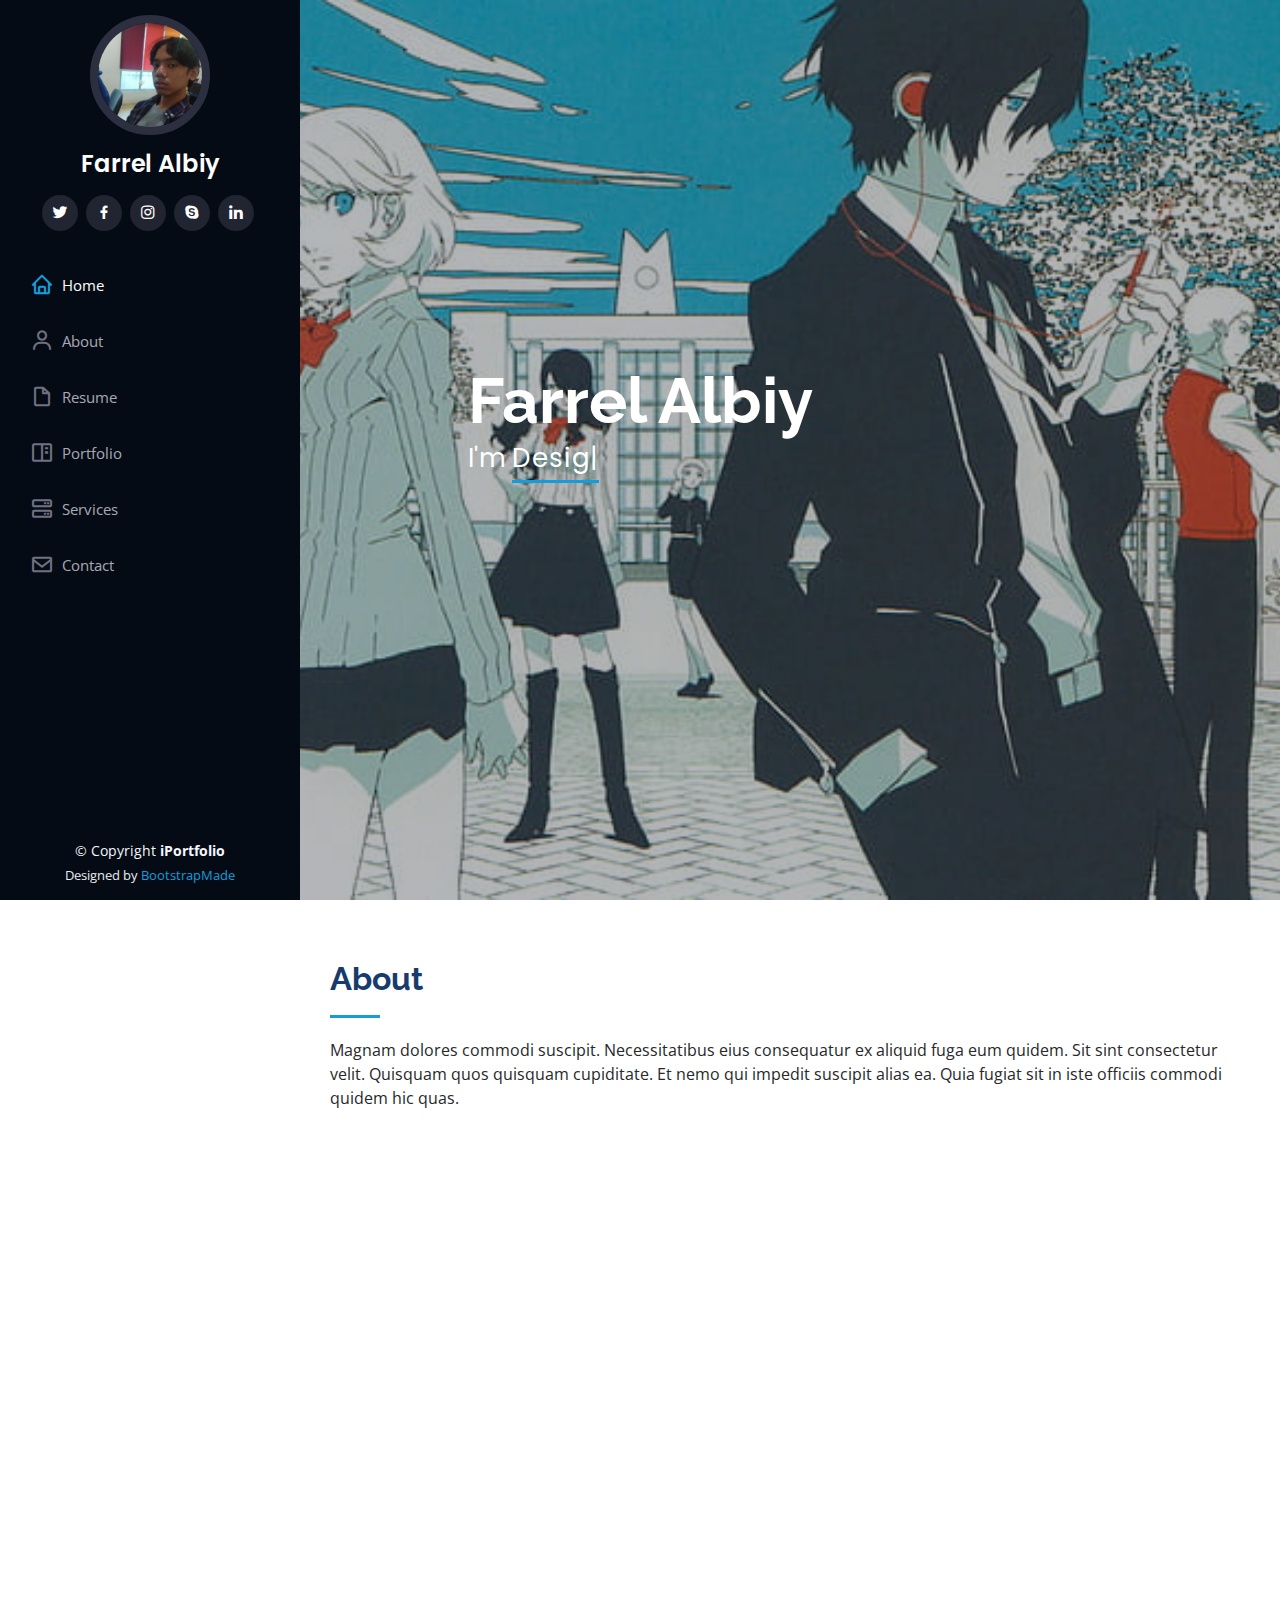
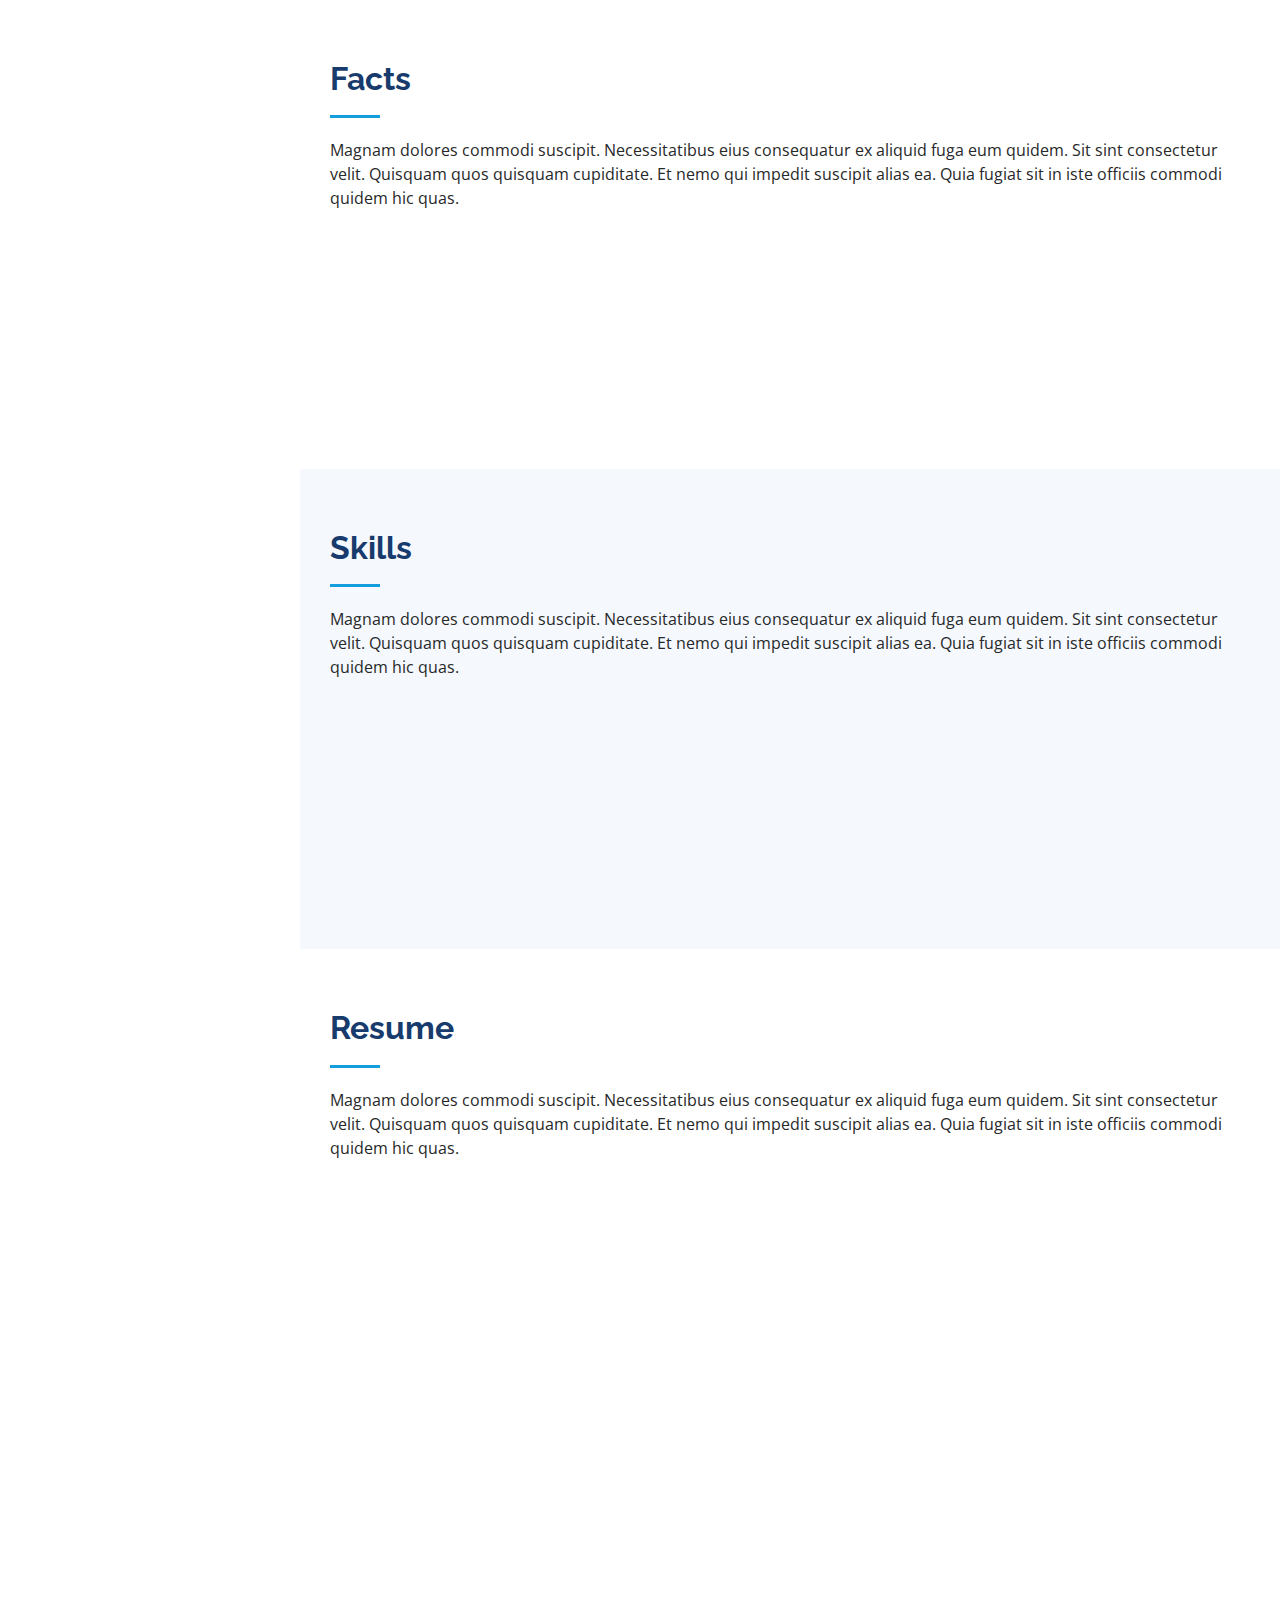
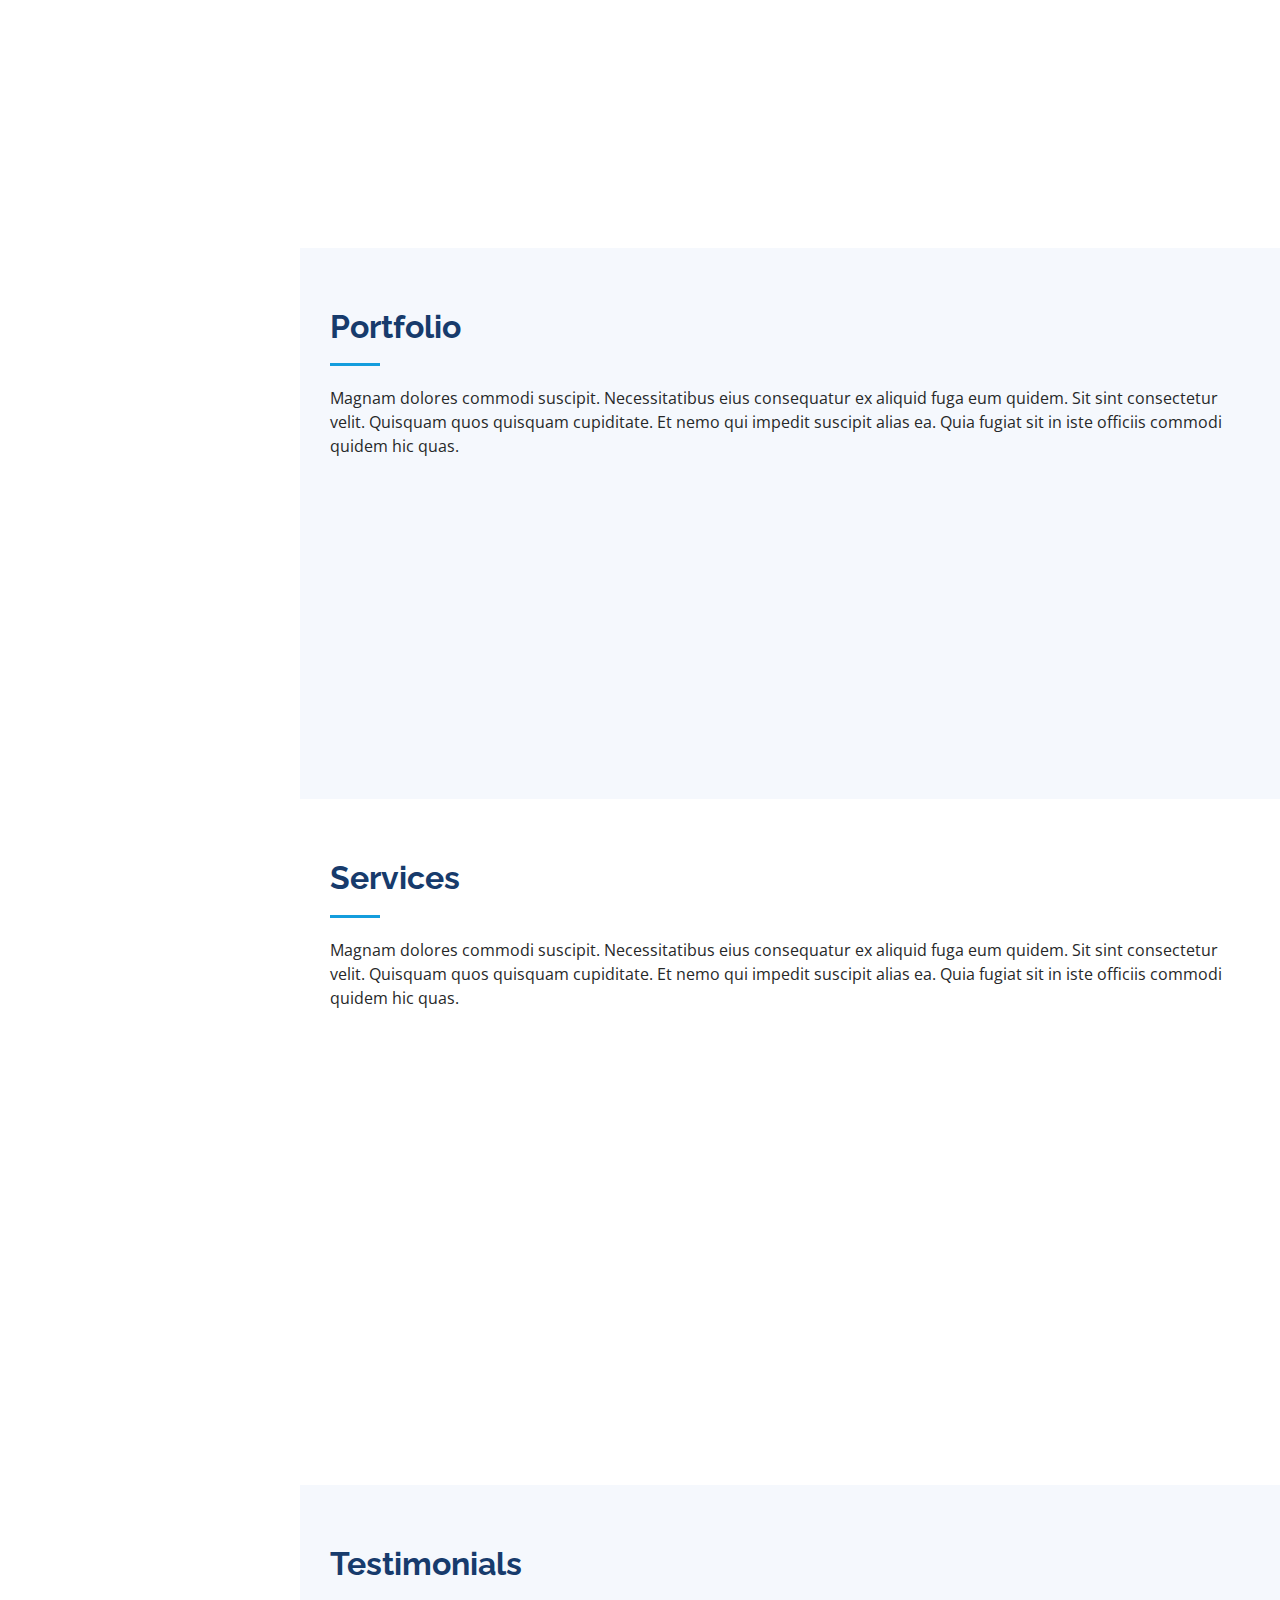
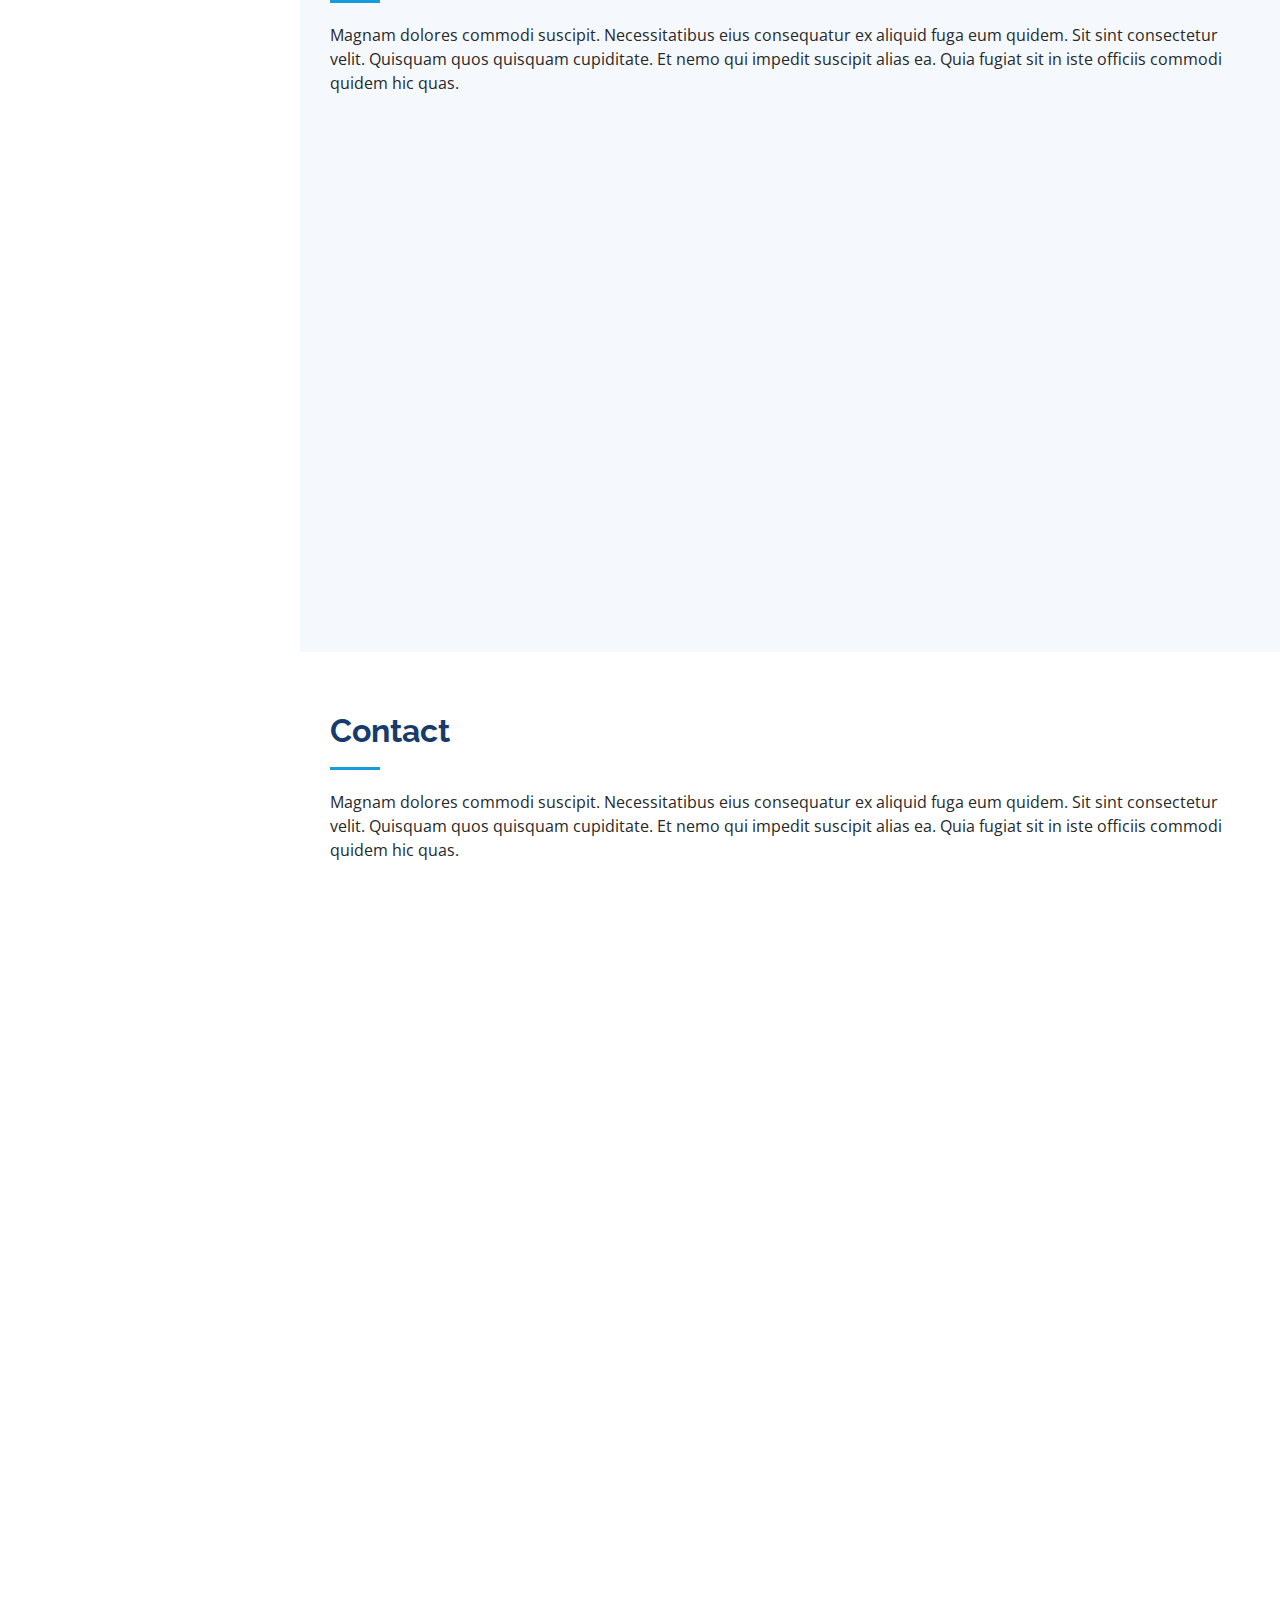
<file: index.html>
<!DOCTYPE html>
<html lang="en">

<head>
  <meta charset="utf-8">
  <meta content="width=device-width, initial-scale=1.0" name="viewport">

  <title>iPortfolio Bootstrap Template - Index</title>
  <meta content="" name="description">
  <meta content="" name="keywords">

  <!-- Favicons -->
  <link href="assets/img/favicon.png" rel="icon">
  <link href="assets/img/apple-touch-icon.png" rel="apple-touch-icon">

  <!-- Google Fonts -->
  <link href="https://fonts.googleapis.com/css?family=Open+Sans:300,300i,400,400i,600,600i,700,700i|Raleway:300,300i,400,400i,500,500i,600,600i,700,700i|Poppins:300,300i,400,400i,500,500i,600,600i,700,700i" rel="stylesheet">

  <!-- Vendor CSS Files -->
  <link href="assets/vendor/aos/aos.css" rel="stylesheet">
  <link href="assets/vendor/bootstrap/css/bootstrap.min.css" rel="stylesheet">
  <link href="assets/vendor/bootstrap-icons/bootstrap-icons.css" rel="stylesheet">
  <link href="assets/vendor/boxicons/css/boxicons.min.css" rel="stylesheet">
  <link href="assets/vendor/glightbox/css/glightbox.min.css" rel="stylesheet">
  <link href="assets/vendor/swiper/swiper-bundle.min.css" rel="stylesheet">

  <!-- Template Main CSS File -->
  <link href="assets/css/style.css" rel="stylesheet">

  <!-- =======================================================
  * Template Name: iPortfolio
  * Updated: Jan 29 2024 with Bootstrap v5.3.2
  * Template URL: https://bootstrapmade.com/iportfolio-bootstrap-portfolio-websites-template/
  * Author: BootstrapMade.com
  * License: https://bootstrapmade.com/license/
  ======================================================== -->
</head>

<body>

  <!-- ======= Mobile nav toggle button ======= -->
  <i class="bi bi-list mobile-nav-toggle d-xl-none"></i>

  <!-- ======= Header ======= -->
  <header id="header">
    <div class="d-flex flex-column">

      <div class="profile">
        <img src="assets/img/WhatsApp Image 2024-03-05 at 2.16.30 PM.jpeg" alt="" class="img-fluid rounded-circle">
        <h1 class="text-light"><a href="index.html">Farrel Albiy</a></h1>
        <div class="social-links mt-3 text-center">
          <a href="#" class="twitter"><i class="bx bxl-twitter"></i></a>
          <a href="#" class="facebook"><i class="bx bxl-facebook"></i></a>
          <a href="#" class="instagram"><i class="bx bxl-instagram"></i></a>
          <a href="#" class="google-plus"><i class="bx bxl-skype"></i></a>
          <a href="#" class="linkedin"><i class="bx bxl-linkedin"></i></a>
        </div>
      </div>

      <nav id="navbar" class="nav-menu navbar">
        <ul>
          <li><a href="#hero" class="nav-link scrollto active"><i class="bx bx-home"></i> <span>Home</span></a></li>
          <li><a href="#about" class="nav-link scrollto"><i class="bx bx-user"></i> <span>About</span></a></li>
          <li><a href="#resume" class="nav-link scrollto"><i class="bx bx-file-blank"></i> <span>Resume</span></a></li>
          <li><a href="#portfolio" class="nav-link scrollto"><i class="bx bx-book-content"></i> <span>Portfolio</span></a></li>
          <li><a href="#services" class="nav-link scrollto"><i class="bx bx-server"></i> <span>Services</span></a></li>
          <li><a href="#contact" class="nav-link scrollto"><i class="bx bx-envelope"></i> <span>Contact</span></a></li>
        </ul>
      </nav><!-- .nav-menu -->
    </div>
  </header><!-- End Header -->

  <!-- ======= Hero Section ======= -->
  <section id="hero" class="d-flex flex-column justify-content-center align-items-center">
    <div class="hero-container" data-aos="fade-in">
      <h1>Farrel Albiy</h1>
      <p>I'm <span class="typed" data-typed-items="Designer, Student, Freelancer "></span></p>
    </div>
  </section><!-- End Hero -->

  <main id="main">

    <!-- ======= About Section ======= -->
    <section id="about" class="about">
      <div class="container">

        <div class="section-title">
          <h2>About</h2>
          <p>Magnam dolores commodi suscipit. Necessitatibus eius consequatur ex aliquid fuga eum quidem. Sit sint consectetur velit. Quisquam quos quisquam cupiditate. Et nemo qui impedit suscipit alias ea. Quia fugiat sit in iste officiis commodi quidem hic quas.</p>
        </div>

        <div class="row">
          <div class="col-lg-4" data-aos="fade-right">
            <img src="assets/img/WhatsApp Image 2024-03-05 at 2.16.30 PM (1).jpeg" class="img-fluid" alt="">
          </div>
          <div class="col-lg-8 pt-4 pt-lg-0 content" data-aos="fade-left">
            <h3>Student &amp; Web Developer.</h3>
            <p class="fst-italic">
              Lorem ipsum dolor sit amet, consectetur adipiscing elit, sed do eiusmod tempor incididunt ut labore et dolore
              magna aliqua.
            </p>
            <div class="row">
              <div class="col-lg-6">
                <ul>
                  <li><i class="bi bi-chevron-right"></i> <strong>Birthday:</strong> <span>16 November 2005</span></li>
                  <li><i class="bi bi-chevron-right"></i> <strong>Website:</strong> <span> <a href="http://ukk09.rpl.smklbfu.sch.id/">ukk09.rpl.smklbfu.sch.id</a></span></li>
                  <li><i class="bi bi-chevron-right"></i> <strong>Phone:</strong> <span>+62 895 6347 83194</span></li>
                  <li><i class="bi bi-chevron-right"></i> <strong>City:</strong> <span>Pekanbaru, Indonesia</span></li>
                </ul>
              </div>
              <div class="col-lg-6">
                <ul>
                  <li><i class="bi bi-chevron-right"></i> <strong>Age:</strong> <span>18</span></li>
                  <li><i class="bi bi-chevron-right"></i> <strong>Major:</strong> <span>Software Enginering</span></li>
                  <li><i class="bi bi-chevron-right"></i> <strong>PhEmailone:</strong> <span>bidohasthon@gmail.com</span></li>
                  <li><i class="bi bi-chevron-right"></i> <strong>Freelance:</strong> <span>Available</span></li>
                </ul>
              </div>
            </div>
            <p>
              Officiis eligendi itaque labore et dolorum mollitia officiis optio vero. Quisquam sunt adipisci omnis et ut. Nulla accusantium dolor incidunt officia tempore. Et eius omnis.
              Cupiditate ut dicta maxime officiis quidem quia. Sed et consectetur qui quia repellendus itaque neque. Aliquid amet quidem ut quaerat cupiditate. Ab et eum qui repellendus omnis culpa magni laudantium dolores.
            </p>
          </div>
        </div>

      </div>
    </section><!-- End About Section -->

    <!-- ======= Facts Section ======= -->
    <section id="facts" class="facts">
      <div class="container">

        <div class="section-title">
          <h2>Facts</h2>
          <p>Magnam dolores commodi suscipit. Necessitatibus eius consequatur ex aliquid fuga eum quidem. Sit sint consectetur velit. Quisquam quos quisquam cupiditate. Et nemo qui impedit suscipit alias ea. Quia fugiat sit in iste officiis commodi quidem hic quas.</p>
        </div>

        <div class="row no-gutters">

          <div class="col-lg-3 col-md-6 d-md-flex align-items-md-stretch" data-aos="fade-up">
            <div class="count-box">
              <i class="bi bi-emoji-smile"></i>
              <span data-purecounter-start="0" data-purecounter-end="3" data-purecounter-duration="1" class="purecounter"></span>
              <p><strong>Happy Clients</strong> consequuntur quae</p>
            </div>
          </div>

          <div class="col-lg-3 col-md-6 d-md-flex align-items-md-stretch" data-aos="fade-up" data-aos-delay="100">
            <div class="count-box">
              <i class="bi bi-journal-richtext"></i>
              <span data-purecounter-start="0" data-purecounter-end="6" data-purecounter-duration="1" class="purecounter"></span>
              <p><strong>Projects</strong> adipisci atque cum quia aut</p>
            </div>
          </div>

          <div class="col-lg-3 col-md-6 d-md-flex align-items-md-stretch" data-aos="fade-up" data-aos-delay="200">
            <div class="count-box">
              <i class="bi bi-headset"></i>
              <span data-purecounter-start="0" data-purecounter-end="1000" data-purecounter-duration="1" class="purecounter"></span>
              <p><strong>Hours Of Support</strong> aut commodi quaerat</p>
            </div>
          </div>

          <div class="col-lg-3 col-md-6 d-md-flex align-items-md-stretch" data-aos="fade-up" data-aos-delay="300">
            <div class="count-box">
              <i class="bi bi-people"></i>
              <span data-purecounter-start="0" data-purecounter-end="32" data-purecounter-duration="1" class="purecounter"></span>
              <p><strong>Hard Workers</strong> rerum asperiores dolor</p>
            </div>
          </div>

        </div>

      </div>
    </section><!-- End Facts Section -->

    <!-- ======= Skills Section ======= -->
    <section id="skills" class="skills section-bg">
      <div class="container">

        <div class="section-title">
          <h2>Skills</h2>
          <p>Magnam dolores commodi suscipit. Necessitatibus eius consequatur ex aliquid fuga eum quidem. Sit sint consectetur velit. Quisquam quos quisquam cupiditate. Et nemo qui impedit suscipit alias ea. Quia fugiat sit in iste officiis commodi quidem hic quas.</p>
        </div>

        <div class="row skills-content">

          <div class="col-lg-6" data-aos="fade-up">

            <div class="progress">
              <span class="skill">HTML <i class="val">85%</i></span>
              <div class="progress-bar-wrap">
                <div class="progress-bar" role="progressbar" aria-valuenow="85" aria-valuemin="0" aria-valuemax="100"></div>
              </div>
            </div>

            <div class="progress">
              <span class="skill">CSS <i class="val">90%</i></span>
              <div class="progress-bar-wrap">
                <div class="progress-bar" role="progressbar" aria-valuenow="90" aria-valuemin="0" aria-valuemax="100"></div>
              </div>
            </div>

            <div class="progress">
              <span class="skill">JavaScript <i class="val">75%</i></span>
              <div class="progress-bar-wrap">
                <div class="progress-bar" role="progressbar" aria-valuenow="75" aria-valuemin="0" aria-valuemax="100"></div>
              </div>
            </div>

          </div>

          <div class="col-lg-6" data-aos="fade-up" data-aos-delay="100">

            <div class="progress">
              <span class="skill">PHP <i class="val">60%</i></span>
              <div class="progress-bar-wrap">
                <div class="progress-bar" role="progressbar" aria-valuenow="60" aria-valuemin="0" aria-valuemax="100"></div>
              </div>
            </div>

            <div class="progress">
              <span class="skill">Bootstrap <i class="val">90%</i></span>
              <div class="progress-bar-wrap">
                <div class="progress-bar" role="progressbar" aria-valuenow="90" aria-valuemin="0" aria-valuemax="100"></div>
              </div>
            </div>

            <div class="progress">
              <span class="skill">Photoshop <i class="val">55%</i></span>
              <div class="progress-bar-wrap">
                <div class="progress-bar" role="progressbar" aria-valuenow="55" aria-valuemin="0" aria-valuemax="100"></div>
              </div>
            </div>

          </div>

        </div>

      </div>
    </section><!-- End Skills Section -->

    <!-- ======= Resume Section ======= -->
    <section id="resume" class="resume">
      <div class="container">

        <div class="section-title">
          <h2>Resume</h2>
          <p>Magnam dolores commodi suscipit. Necessitatibus eius consequatur ex aliquid fuga eum quidem. Sit sint consectetur velit. Quisquam quos quisquam cupiditate. Et nemo qui impedit suscipit alias ea. Quia fugiat sit in iste officiis commodi quidem hic quas.</p>
        </div>

        <div class="row">
          <div class="col-lg-6" data-aos="fade-up">
            <h3 class="resume-title">Sumary</h3>
            <div class="resume-item pb-0">
              <h4>Farrel Albiy</h4>
              <p><em></em></p>
              <ul>
                <li>Jl.Pandan Wangi, Pekanbaru</li>
                <li>bidohasthon@gmail.com</li>
              </ul>
            </div>

            <h3 class="resume-title">Education</h3>
            <div class="resume-item">
              <h4>SDN 83 Pekanbaru</h4>
              <h5>2012 - 2018</h5>
              <p><em> Jl.Pandan Wangi, Pekanbaru</em></p>
              
            </div>
            <div class="resume-item">
              <h4>Mtsn 3 Pekanbaru  </h4>
              <h5>2018 - 2021</h5>
              <p><em> Jl.Unggas, Pekanbaru</em></p>
            
            </div>
            <div class="resume-item">
              <h4>SMK Labor </h4>
              <h5>2022 - 2024</h5>
              <p><em> Jl.Thamrin, Pekanbaru</em></p>
              
            </div>
          </div>
          <div class="col-lg-6" data-aos="fade-up" data-aos-delay="100">
            <h3 class="resume-title">Internship Experience</h3>
            <div class="resume-item">
              <h4>Netviro</h4>
              <h5>2019 - Present</h5>
              <p>Web Designer</p>
              
            </div>
            
          </div>
        </div>

      </div>
    </section><!-- End Resume Section -->

    <!-- ======= Portfolio Section ======= -->
    <section id="portfolio" class="portfolio section-bg">
      <div class="container">

        <div class="section-title">
          <h2>Portfolio</h2>
          <p>Magnam dolores commodi suscipit. Necessitatibus eius consequatur ex aliquid fuga eum quidem. Sit sint consectetur velit. Quisquam quos quisquam cupiditate. Et nemo qui impedit suscipit alias ea. Quia fugiat sit in iste officiis commodi quidem hic quas.</p>
        </div>

        <div class="row" data-aos="fade-up">
          <div class="col-lg-12 d-flex justify-content-center">
            <ul id="portfolio-flters">
              <li data-filter="*" class="filter-active">All</li>
              <li data-filter=".filter-app">App</li>
              <li data-filter=".filter-card">Card</li>
              <li data-filter=".filter-web">Web</li>
            </ul>
          </div>
        </div>

        <div class="row portfolio-container" data-aos="fade-up" data-aos-delay="100">

          <div class="col-lg-4 col-md-6 portfolio-item filter-app">
            <div class="portfolio-wrap">
              <img src="assets/img/poresu.png" class="img-fluid" alt="">
              <div class="portfolio-links">
                <a href="assets/img/poresu.png" data-gallery="portfolioGallery" class="portfolio-lightbox" title="App 1"><i class="bx bx-plus"></i></a>
                <a href="portfolio-details.html" title="More Details"><i class="bx bx-link"></i></a>
              </div>
            </div>
          </div>

          <div class="col-lg-4 col-md-6 portfolio-item filter-web">
            <div class="portfolio-wrap">
              <img src="assets/img/poresu2.png" class="img-fluid" alt="">
              <div class="portfolio-links">
                <a href="assets/img/poresu2.png" data-gallery="portfolioGallery" class="portfolio-lightbox" title="Web 3"><i class="bx bx-plus"></i></a>
                <a href="portfolio-details.html" title="More Details"><i class="bx bx-link"></i></a>
              </div>
            </div>
          </div>

          <div class="col-lg-4 col-md-6 portfolio-item filter-app">
            <div class="portfolio-wrap">
              <img src="assets/img/polesss.png" class="img-fluid" alt="">
              <div class="portfolio-links">
                <a href="assets/img/polesss.png" data-gallery="portfolioGallery" class="portfolio-lightbox" title="App 2"><i class="bx bx-plus"></i></a>
                <a href="portfolio-details.html" title="More Details"><i class="bx bx-link"></i></a>
              </div>
            </div>
          </div>
<!-- 
          <div class="col-lg-4 col-md-6 portfolio-item filter-card">
            <div class="portfolio-wrap">
              <img src="assets/img/portfolio/portfolio-4.jpg" class="img-fluid" alt="">
              <div class="portfolio-links">
                <a href="assets/img/portfolio/portfolio-4.jpg" data-gallery="portfolioGallery" class="portfolio-lightbox" title="Card 2"><i class="bx bx-plus"></i></a>
                <a href="portfolio-details.html" title="More Details"><i class="bx bx-link"></i></a>
              </div>
            </div>
          </div>

          <div class="col-lg-4 col-md-6 portfolio-item filter-web">
            <div class="portfolio-wrap">
              <img src="assets/img/portfolio/portfolio-5.jpg" class="img-fluid" alt="">
              <div class="portfolio-links">
                <a href="assets/img/portfolio/portfolio-5.jpg" data-gallery="portfolioGallery" class="portfolio-lightbox" title="Web 2"><i class="bx bx-plus"></i></a>
                <a href="portfolio-details.html" title="More Details"><i class="bx bx-link"></i></a>
              </div>
            </div>
          </div>

          <div class="col-lg-4 col-md-6 portfolio-item filter-app">
            <div class="portfolio-wrap">
              <img src="assets/img/portfolio/portfolio-6.jpg" class="img-fluid" alt="">
              <div class="portfolio-links">
                <a href="assets/img/portfolio/portfolio-6.jpg" data-gallery="portfolioGallery" class="portfolio-lightbox" title="App 3"><i class="bx bx-plus"></i></a>
                <a href="portfolio-details.html" title="More Details"><i class="bx bx-link"></i></a>
              </div>
            </div>
          </div>

          <div class="col-lg-4 col-md-6 portfolio-item filter-card">
            <div class="portfolio-wrap">
              <img src="assets/img/portfolio/portfolio-7.jpg" class="img-fluid" alt="">
              <div class="portfolio-links">
                <a href="assets/img/portfolio/portfolio-7.jpg" data-gallery="portfolioGallery" class="portfolio-lightbox" title="Card 1"><i class="bx bx-plus"></i></a>
                <a href="portfolio-details.html" title="More Details"><i class="bx bx-link"></i></a>
              </div>
            </div>
          </div>

          <div class="col-lg-4 col-md-6 portfolio-item filter-card">
            <div class="portfolio-wrap">
              <img src="assets/img/portfolio/portfolio-8.jpg" class="img-fluid" alt="">
              <div class="portfolio-links">
                <a href="assets/img/portfolio/portfolio-8.jpg" data-gallery="portfolioGallery" class="portfolio-lightbox" title="Card 3"><i class="bx bx-plus"></i></a>
                <a href="portfolio-details.html" title="More Details"><i class="bx bx-link"></i></a>
              </div>
            </div>
          </div>

          <div class="col-lg-4 col-md-6 portfolio-item filter-web">
            <div class="portfolio-wrap">
              <img src="assets/img/portfolio/portfolio-9.jpg" class="img-fluid" alt="">
              <div class="portfolio-links">
                <a href="assets/img/portfolio/portfolio-9.jpg" data-gallery="portfolioGallery" class="portfolio-lightbox" title="Web 3"><i class="bx bx-plus"></i></a>
                <a href="portfolio-details.html" title="More Details"><i class="bx bx-link"></i></a>
              </div>
            </div>
          </div> -->

        </div>

      </div>
    </section><!-- End Portfolio Section -->

    <!-- ======= Services Section ======= -->
    <section id="services" class="services">
      <div class="container">

        <div class="section-title">
          <h2>Services</h2>
          <p>Magnam dolores commodi suscipit. Necessitatibus eius consequatur ex aliquid fuga eum quidem. Sit sint consectetur velit. Quisquam quos quisquam cupiditate. Et nemo qui impedit suscipit alias ea. Quia fugiat sit in iste officiis commodi quidem hic quas.</p>
        </div>

        <div class="row">
          <div class="col-lg-4 col-md-6 icon-box" data-aos="fade-up">
            <div class="icon"><i class="bi bi-briefcase"></i></div>
            <h4 class="title"><a href="">Lorem Ipsum</a></h4>
            <p class="description">Voluptatum deleniti atque corrupti quos dolores et quas molestias excepturi sint occaecati cupiditate non provident</p>
          </div>
          <div class="col-lg-4 col-md-6 icon-box" data-aos="fade-up" data-aos-delay="100">
            <div class="icon"><i class="bi bi-card-checklist"></i></div>
            <h4 class="title"><a href="">Dolor Sitema</a></h4>
            <p class="description">Minim veniam, quis nostrud exercitation ullamco laboris nisi ut aliquip ex ea commodo consequat tarad limino ata</p>
          </div>
          <div class="col-lg-4 col-md-6 icon-box" data-aos="fade-up" data-aos-delay="200">
            <div class="icon"><i class="bi bi-bar-chart"></i></div>
            <h4 class="title"><a href="">Sed ut perspiciatis</a></h4>
            <p class="description">Duis aute irure dolor in reprehenderit in voluptate velit esse cillum dolore eu fugiat nulla pariatur</p>
          </div>
          <div class="col-lg-4 col-md-6 icon-box" data-aos="fade-up" data-aos-delay="300">
            <div class="icon"><i class="bi bi-binoculars"></i></div>
            <h4 class="title"><a href="">Magni Dolores</a></h4>
            <p class="description">Excepteur sint occaecat cupidatat non proident, sunt in culpa qui officia deserunt mollit anim id est laborum</p>
          </div>
          <div class="col-lg-4 col-md-6 icon-box" data-aos="fade-up" data-aos-delay="400">
            <div class="icon"><i class="bi bi-brightness-high"></i></div>
            <h4 class="title"><a href="">Nemo Enim</a></h4>
            <p class="description">At vero eos et accusamus et iusto odio dignissimos ducimus qui blanditiis praesentium voluptatum deleniti atque</p>
          </div>
          <div class="col-lg-4 col-md-6 icon-box" data-aos="fade-up" data-aos-delay="500">
            <div class="icon"><i class="bi bi-calendar4-week"></i></div>
            <h4 class="title"><a href="">Eiusmod Tempor</a></h4>
            <p class="description">Et harum quidem rerum facilis est et expedita distinctio. Nam libero tempore, cum soluta nobis est eligendi</p>
          </div>
        </div>

      </div>
    </section><!-- End Services Section -->

    <!-- ======= Testimonials Section ======= -->
    <section id="testimonials" class="testimonials section-bg">
      <div class="container">

        <div class="section-title">
          <h2>Testimonials</h2>
          <p>Magnam dolores commodi suscipit. Necessitatibus eius consequatur ex aliquid fuga eum quidem. Sit sint consectetur velit. Quisquam quos quisquam cupiditate. Et nemo qui impedit suscipit alias ea. Quia fugiat sit in iste officiis commodi quidem hic quas.</p>
        </div>

        <div class="testimonials-slider swiper" data-aos="fade-up" data-aos-delay="100">
          <div class="swiper-wrapper">

            <div class="swiper-slide">
              <div class="testimonial-item" data-aos="fade-up">
                <p>
                  <i class="bx bxs-quote-alt-left quote-icon-left"></i>
                  Proin iaculis purus consequat sem cure digni ssim donec porttitora entum suscipit rhoncus. Accusantium quam, ultricies eget id, aliquam eget nibh et. Maecen aliquam, risus at semper.
                  <i class="bx bxs-quote-alt-right quote-icon-right"></i>
                </p>
                <img src="assets/img/testimonials/testimonials-1.jpg" class="testimonial-img" alt="">
                <h3>Saul Goodman</h3>
                <h4>Ceo &amp; Founder</h4>
              </div>
            </div><!-- End testimonial item -->

            <div class="swiper-slide">
              <div class="testimonial-item" data-aos="fade-up" data-aos-delay="100">
                <p>
                  <i class="bx bxs-quote-alt-left quote-icon-left"></i>
                  Export tempor illum tamen malis malis eram quae irure esse labore quem cillum quid cillum eram malis quorum velit fore eram velit sunt aliqua noster fugiat irure amet legam anim culpa.
                  <i class="bx bxs-quote-alt-right quote-icon-right"></i>
                </p>
                <img src="assets/img/testimonials/testimonials-2.jpg" class="testimonial-img" alt="">
                <h3>Sara Wilsson</h3>
                <h4>Designer</h4>
              </div>
            </div><!-- End testimonial item -->

            <div class="swiper-slide">
              <div class="testimonial-item" data-aos="fade-up" data-aos-delay="200">
                <p>
                  <i class="bx bxs-quote-alt-left quote-icon-left"></i>
                  Enim nisi quem export duis labore cillum quae magna enim sint quorum nulla quem veniam duis minim tempor labore quem eram duis noster aute amet eram fore quis sint minim.
                  <i class="bx bxs-quote-alt-right quote-icon-right"></i>
                </p>
                <img src="assets/img/testimonials/testimonials-3.jpg" class="testimonial-img" alt="">
                <h3>Jena Karlis</h3>
                <h4>Store Owner</h4>
              </div>
            </div><!-- End testimonial item -->

            <div class="swiper-slide">
              <div class="testimonial-item" data-aos="fade-up" data-aos-delay="300">
                <p>
                  <i class="bx bxs-quote-alt-left quote-icon-left"></i>
                  Fugiat enim eram quae cillum dolore dolor amet nulla culpa multos export minim fugiat minim velit minim dolor enim duis veniam ipsum anim magna sunt elit fore quem dolore labore illum veniam.
                  <i class="bx bxs-quote-alt-right quote-icon-right"></i>
                </p>
                <img src="assets/img/testimonials/testimonials-4.jpg" class="testimonial-img" alt="">
                <h3>Matt Brandon</h3>
                <h4>Freelancer</h4>
              </div>
            </div><!-- End testimonial item -->

            <div class="swiper-slide">
              <div class="testimonial-item" data-aos="fade-up" data-aos-delay="400">
                <p>
                  <i class="bx bxs-quote-alt-left quote-icon-left"></i>
                  Quis quorum aliqua sint quem legam fore sunt eram irure aliqua veniam tempor noster veniam enim culpa labore duis sunt culpa nulla illum cillum fugiat legam esse veniam culpa fore nisi cillum quid.
                  <i class="bx bxs-quote-alt-right quote-icon-right"></i>
                </p>
                <img src="assets/img/testimonials/testimonials-5.jpg" class="testimonial-img" alt="">
                <h3>John Larson</h3>
                <h4>Entrepreneur</h4>
              </div>
            </div><!-- End testimonial item -->

          </div>
          <div class="swiper-pagination"></div>
        </div>

      </div>
    </section><!-- End Testimonials Section -->

    <!-- ======= Contact Section ======= -->
    <section id="contact" class="contact">
      <div class="container">

        <div class="section-title">
          <h2>Contact</h2>
          <p>Magnam dolores commodi suscipit. Necessitatibus eius consequatur ex aliquid fuga eum quidem. Sit sint consectetur velit. Quisquam quos quisquam cupiditate. Et nemo qui impedit suscipit alias ea. Quia fugiat sit in iste officiis commodi quidem hic quas.</p>
        </div>

        <div class="row" data-aos="fade-in">

          <div class="col-lg-5 d-flex align-items-stretch">
            <div class="info">
              <div class="address">
                <i class="bi bi-geo-alt"></i>
                <h4>Location:</h4>
                <p>A108 Adam Street, New York, NY 535022</p>
              </div>

              <div class="email">
                <i class="bi bi-envelope"></i>
                <h4>Email:</h4>
                <p>info@example.com</p>
              </div>

              <div class="phone">
                <i class="bi bi-phone"></i>
                <h4>Call:</h4>
                <p>+1 5589 55488 55s</p>
              </div>

              <iframe src="https://www.google.com/maps/embed?pb=!1m14!1m8!1m3!1d12097.433213460943!2d-74.0062269!3d40.7101282!3m2!1i1024!2i768!4f13.1!3m3!1m2!1s0x0%3A0xb89d1fe6bc499443!2sDowntown+Conference+Center!5e0!3m2!1smk!2sbg!4v1539943755621" frameborder="0" style="border:0; width: 100%; height: 290px;" allowfullscreen></iframe>
            </div>

          </div>

          <div class="col-lg-7 mt-5 mt-lg-0 d-flex align-items-stretch">
            <form action="forms/contact.php" method="post" role="form" class="php-email-form">
              <div class="row">
                <div class="form-group col-md-6">
                  <label for="name">Your Name</label>
                  <input type="text" name="name" class="form-control" id="name" required>
                </div>
                <div class="form-group col-md-6">
                  <label for="name">Your Email</label>
                  <input type="email" class="form-control" name="email" id="email" required>
                </div>
              </div>
              <div class="form-group">
                <label for="name">Subject</label>
                <input type="text" class="form-control" name="subject" id="subject" required>
              </div>
              <div class="form-group">
                <label for="name">Message</label>
                <textarea class="form-control" name="message" rows="10" required></textarea>
              </div>
              <div class="my-3">
                <div class="loading">Loading</div>
                <div class="error-message"></div>
                <div class="sent-message">Your message has been sent. Thank you!</div>
              </div>
              <div class="text-center"><button type="submit">Send Message</button></div>
            </form>
          </div>

        </div>

      </div>
    </section><!-- End Contact Section -->

  </main><!-- End #main -->

  <!-- ======= Footer ======= -->
  <footer id="footer">
    <div class="container">
      <div class="copyright">
        &copy; Copyright <strong><span>iPortfolio</span></strong>
      </div>
      <div class="credits">
        <!-- All the links in the footer should remain intact. -->
        <!-- You can delete the links only if you purchased the pro version. -->
        <!-- Licensing information: https://bootstrapmade.com/license/ -->
        <!-- Purchase the pro version with working PHP/AJAX contact form: https://bootstrapmade.com/iportfolio-bootstrap-portfolio-websites-template/ -->
        Designed by <a href="https://bootstrapmade.com/">BootstrapMade</a>
      </div>
    </div>
  </footer><!-- End  Footer -->

  <a href="#" class="back-to-top d-flex align-items-center justify-content-center"><i class="bi bi-arrow-up-short"></i></a>

  <!-- Vendor JS Files -->
  <script src="assets/vendor/purecounter/purecounter_vanilla.js"></script>
  <script src="assets/vendor/aos/aos.js"></script>
  <script src="assets/vendor/bootstrap/js/bootstrap.bundle.min.js"></script>
  <script src="assets/vendor/glightbox/js/glightbox.min.js"></script>
  <script src="assets/vendor/isotope-layout/isotope.pkgd.min.js"></script>
  <script src="assets/vendor/swiper/swiper-bundle.min.js"></script>
  <script src="assets/vendor/typed.js/typed.umd.js"></script>
  <script src="assets/vendor/waypoints/noframework.waypoints.js"></script>
  <script src="assets/vendor/php-email-form/validate.js"></script>

  <!-- Template Main JS File -->
  <script src="assets/js/main.js"></script>

</body>

</html>
</file>
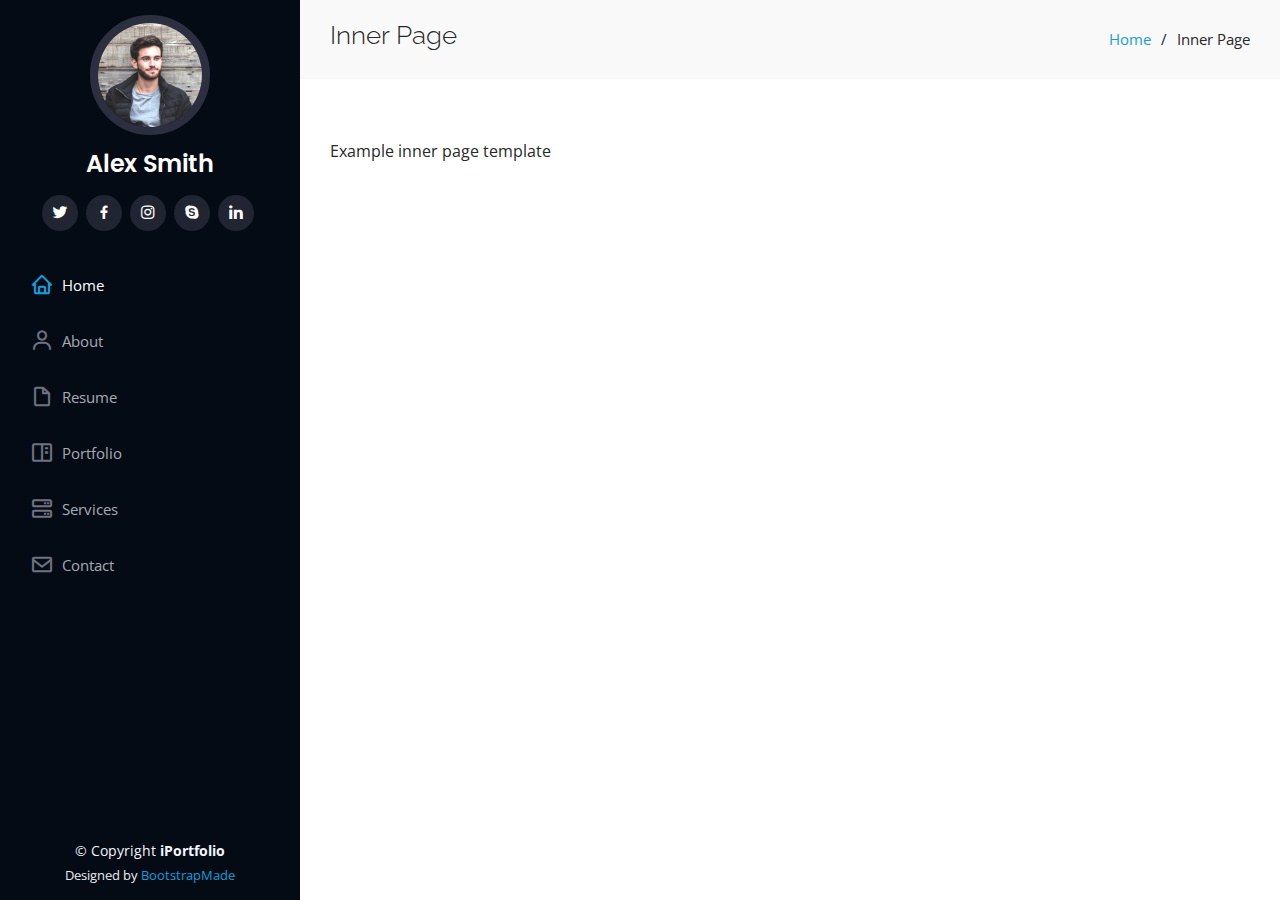
<file: inner-page.html>
<!DOCTYPE html>
<html lang="en">

<head>
  <meta charset="utf-8">
  <meta content="width=device-width, initial-scale=1.0" name="viewport">

  <title>Inner Page - iPortfolio Bootstrap Template</title>
  <meta content="" name="description">
  <meta content="" name="keywords">

  <!-- Favicons -->
  <link href="assets/img/favicon.png" rel="icon">
  <link href="assets/img/apple-touch-icon.png" rel="apple-touch-icon">

  <!-- Google Fonts -->
  <link href="https://fonts.googleapis.com/css?family=Open+Sans:300,300i,400,400i,600,600i,700,700i|Raleway:300,300i,400,400i,500,500i,600,600i,700,700i|Poppins:300,300i,400,400i,500,500i,600,600i,700,700i" rel="stylesheet">

  <!-- Vendor CSS Files -->
  <link href="assets/vendor/aos/aos.css" rel="stylesheet">
  <link href="assets/vendor/bootstrap/css/bootstrap.min.css" rel="stylesheet">
  <link href="assets/vendor/bootstrap-icons/bootstrap-icons.css" rel="stylesheet">
  <link href="assets/vendor/boxicons/css/boxicons.min.css" rel="stylesheet">
  <link href="assets/vendor/glightbox/css/glightbox.min.css" rel="stylesheet">
  <link href="assets/vendor/swiper/swiper-bundle.min.css" rel="stylesheet">

  <!-- Template Main CSS File -->
  <link href="assets/css/style.css" rel="stylesheet">

  <!-- =======================================================
  * Template Name: iPortfolio
  * Updated: Jan 29 2024 with Bootstrap v5.3.2
  * Template URL: https://bootstrapmade.com/iportfolio-bootstrap-portfolio-websites-template/
  * Author: BootstrapMade.com
  * License: https://bootstrapmade.com/license/
  ======================================================== -->
</head>

<body>

  <!-- ======= Mobile nav toggle button ======= -->
  <i class="bi bi-list mobile-nav-toggle d-xl-none"></i>

  <!-- ======= Header ======= -->
  <header id="header">
    <div class="d-flex flex-column">

      <div class="profile">
        <img src="assets/img/profile-img.jpg" alt="" class="img-fluid rounded-circle">
        <h1 class="text-light"><a href="index.html">Alex Smith</a></h1>
        <div class="social-links mt-3 text-center">
          <a href="#" class="twitter"><i class="bx bxl-twitter"></i></a>
          <a href="#" class="facebook"><i class="bx bxl-facebook"></i></a>
          <a href="#" class="instagram"><i class="bx bxl-instagram"></i></a>
          <a href="#" class="google-plus"><i class="bx bxl-skype"></i></a>
          <a href="#" class="linkedin"><i class="bx bxl-linkedin"></i></a>
        </div>
      </div>

      <nav id="navbar" class="nav-menu navbar">
        <ul>
          <li><a href="#hero" class="nav-link scrollto active"><i class="bx bx-home"></i> <span>Home</span></a></li>
          <li><a href="#about" class="nav-link scrollto"><i class="bx bx-user"></i> <span>About</span></a></li>
          <li><a href="#resume" class="nav-link scrollto"><i class="bx bx-file-blank"></i> <span>Resume</span></a></li>
          <li><a href="#portfolio" class="nav-link scrollto"><i class="bx bx-book-content"></i> <span>Portfolio</span></a></li>
          <li><a href="#services" class="nav-link scrollto"><i class="bx bx-server"></i> <span>Services</span></a></li>
          <li><a href="#contact" class="nav-link scrollto"><i class="bx bx-envelope"></i> <span>Contact</span></a></li>
        </ul>
      </nav><!-- .nav-menu -->
    </div>
  </header><!-- End Header -->

  <main id="main">

    <!-- ======= Breadcrumbs ======= -->
    <section class="breadcrumbs">
      <div class="container">

        <div class="d-flex justify-content-between align-items-center">
          <h2>Inner Page</h2>
          <ol>
            <li><a href="index.html">Home</a></li>
            <li>Inner Page</li>
          </ol>
        </div>

      </div>
    </section><!-- End Breadcrumbs -->

    <section class="inner-page">
      <div class="container">
        <p>
          Example inner page template
        </p>
      </div>
    </section>

  </main><!-- End #main -->

  <!-- ======= Footer ======= -->
  <footer id="footer">
    <div class="container">
      <div class="copyright">
        &copy; Copyright <strong><span>iPortfolio</span></strong>
      </div>
      <div class="credits">
        <!-- All the links in the footer should remain intact. -->
        <!-- You can delete the links only if you purchased the pro version. -->
        <!-- Licensing information: https://bootstrapmade.com/license/ -->
        <!-- Purchase the pro version with working PHP/AJAX contact form: https://bootstrapmade.com/iportfolio-bootstrap-portfolio-websites-template/ -->
        Designed by <a href="https://bootstrapmade.com/">BootstrapMade</a>
      </div>
    </div>
  </footer><!-- End  Footer -->

  <a href="#" class="back-to-top d-flex align-items-center justify-content-center"><i class="bi bi-arrow-up-short"></i></a>

  <!-- Vendor JS Files -->
  <script src="assets/vendor/purecounter/purecounter_vanilla.js"></script>
  <script src="assets/vendor/aos/aos.js"></script>
  <script src="assets/vendor/bootstrap/js/bootstrap.bundle.min.js"></script>
  <script src="assets/vendor/glightbox/js/glightbox.min.js"></script>
  <script src="assets/vendor/isotope-layout/isotope.pkgd.min.js"></script>
  <script src="assets/vendor/swiper/swiper-bundle.min.js"></script>
  <script src="assets/vendor/typed.js/typed.umd.js"></script>
  <script src="assets/vendor/waypoints/noframework.waypoints.js"></script>
  <script src="assets/vendor/php-email-form/validate.js"></script>

  <!-- Template Main JS File -->
  <script src="assets/js/main.js"></script>

</body>

</html>
</file>
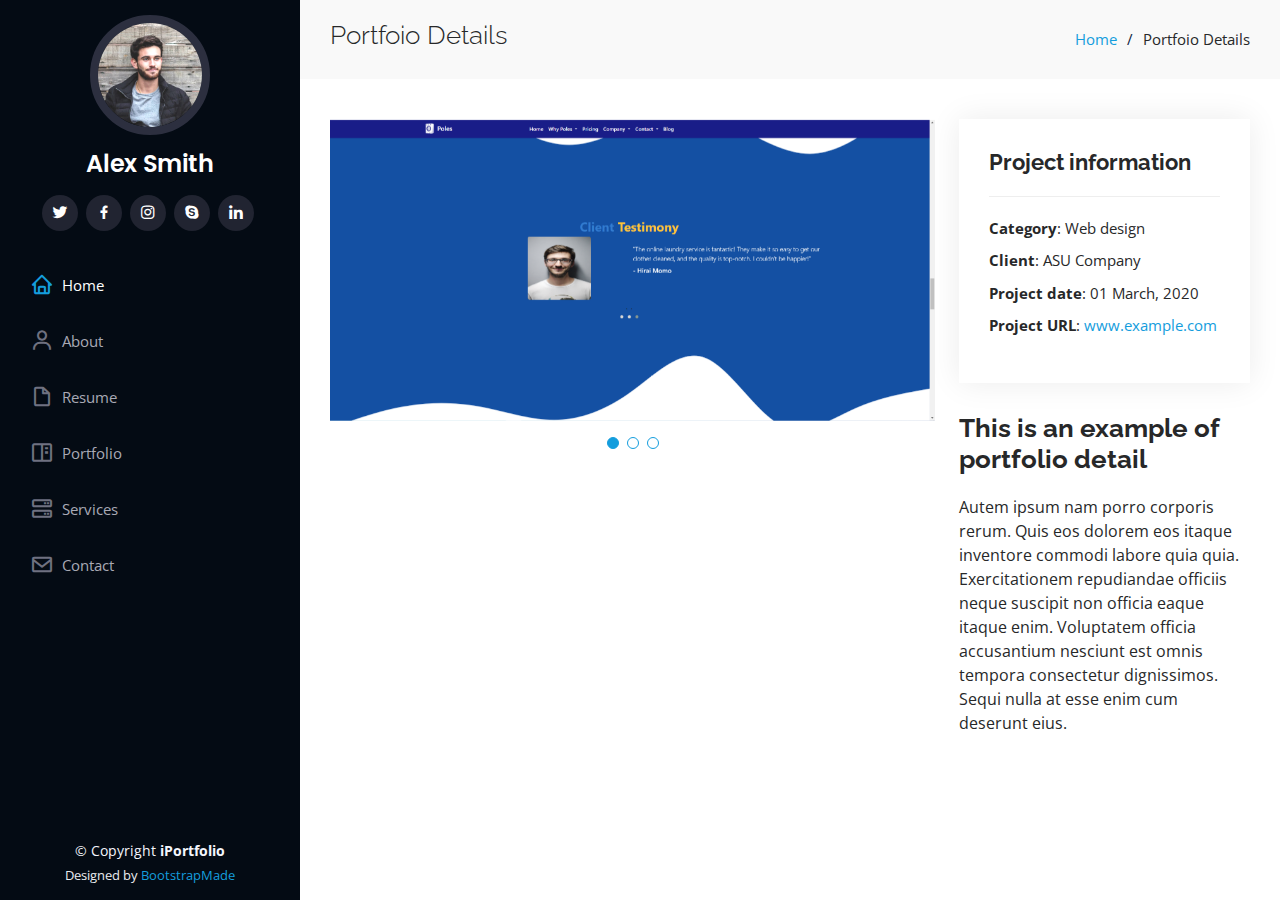
<file: portfolio-details.html>
<!DOCTYPE html>
<html lang="en">

<head>
  <meta charset="utf-8">
  <meta content="width=device-width, initial-scale=1.0" name="viewport">

  <title>Portfolio Details - iPortfolio Bootstrap Template</title>
  <meta content="" name="description">
  <meta content="" name="keywords">

  <!-- Favicons -->
  <link href="assets/img/favicon.png" rel="icon">
  <link href="assets/img/apple-touch-icon.png" rel="apple-touch-icon">

  <!-- Google Fonts -->
  <link href="https://fonts.googleapis.com/css?family=Open+Sans:300,300i,400,400i,600,600i,700,700i|Raleway:300,300i,400,400i,500,500i,600,600i,700,700i|Poppins:300,300i,400,400i,500,500i,600,600i,700,700i" rel="stylesheet">

  <!-- Vendor CSS Files -->
  <link href="assets/vendor/aos/aos.css" rel="stylesheet">
  <link href="assets/vendor/bootstrap/css/bootstrap.min.css" rel="stylesheet">
  <link href="assets/vendor/bootstrap-icons/bootstrap-icons.css" rel="stylesheet">
  <link href="assets/vendor/boxicons/css/boxicons.min.css" rel="stylesheet">
  <link href="assets/vendor/glightbox/css/glightbox.min.css" rel="stylesheet">
  <link href="assets/vendor/swiper/swiper-bundle.min.css" rel="stylesheet">

  <!-- Template Main CSS File -->
  <link href="assets/css/style.css" rel="stylesheet">

  <!-- =======================================================
  * Template Name: iPortfolio
  * Updated: Jan 29 2024 with Bootstrap v5.3.2
  * Template URL: https://bootstrapmade.com/iportfolio-bootstrap-portfolio-websites-template/
  * Author: BootstrapMade.com
  * License: https://bootstrapmade.com/license/
  ======================================================== -->
</head>

<body>

  <!-- ======= Mobile nav toggle button ======= -->
  <i class="bi bi-list mobile-nav-toggle d-xl-none"></i>

  <!-- ======= Header ======= -->
  <header id="header">
    <div class="d-flex flex-column">

      <div class="profile">
        <img src="assets/img/profile-img.jpg" alt="" class="img-fluid rounded-circle">
        <h1 class="text-light"><a href="index.html">Alex Smith</a></h1>
        <div class="social-links mt-3 text-center">
          <a href="#" class="twitter"><i class="bx bxl-twitter"></i></a>
          <a href="#" class="facebook"><i class="bx bxl-facebook"></i></a>
          <a href="#" class="instagram"><i class="bx bxl-instagram"></i></a>
          <a href="#" class="google-plus"><i class="bx bxl-skype"></i></a>
          <a href="#" class="linkedin"><i class="bx bxl-linkedin"></i></a>
        </div>
      </div>

      <nav id="navbar" class="nav-menu navbar">
        <ul>
          <li><a href="#hero" class="nav-link scrollto active"><i class="bx bx-home"></i> <span>Home</span></a></li>
          <li><a href="#about" class="nav-link scrollto"><i class="bx bx-user"></i> <span>About</span></a></li>
          <li><a href="#resume" class="nav-link scrollto"><i class="bx bx-file-blank"></i> <span>Resume</span></a></li>
          <li><a href="#portfolio" class="nav-link scrollto"><i class="bx bx-book-content"></i> <span>Portfolio</span></a></li>
          <li><a href="#services" class="nav-link scrollto"><i class="bx bx-server"></i> <span>Services</span></a></li>
          <li><a href="#contact" class="nav-link scrollto"><i class="bx bx-envelope"></i> <span>Contact</span></a></li>
        </ul>
      </nav><!-- .nav-menu -->
    </div>
  </header><!-- End Header -->

  <main id="main">

    <!-- ======= Breadcrumbs ======= -->
    <section id="breadcrumbs" class="breadcrumbs">
      <div class="container">

        <div class="d-flex justify-content-between align-items-center">
          <h2>Portfoio Details</h2>
          <ol>
            <li><a href="index.html">Home</a></li>
            <li>Portfoio Details</li>
          </ol>
        </div>

      </div>
    </section><!-- End Breadcrumbs -->

    <!-- ======= Portfolio Details Section ======= -->
    <section id="portfolio-details" class="portfolio-details">
      <div class="container">

        <div class="row gy-4">

          <div class="col-lg-8">
            <div class="portfolio-details-slider swiper">
              <div class="swiper-wrapper align-items-center">

                <div class="swiper-slide">
                  <img src="assets/img/poresu.png" alt="">
                </div>

                <div class="swiper-slide">
                  <img src="assets/img/polesrawr.png" alt="">
                </div>

                <div class="swiper-slide">
                  <img src="assets/img/polesss.png" alt="">
                </div>

              </div>
              <div class="swiper-pagination"></div>
            </div>
          </div>

          <div class="col-lg-4">
            <div class="portfolio-info">
              <h3>Project information</h3>
              <ul>
                <li><strong>Category</strong>: Web design</li>
                <li><strong>Client</strong>: ASU Company</li>
                <li><strong>Project date</strong>: 01 March, 2020</li>
                <li><strong>Project URL</strong>: <a href="#">www.example.com</a></li>
              </ul>
            </div>
            <div class="portfolio-description">
              <h2>This is an example of portfolio detail</h2>
              <p>
                Autem ipsum nam porro corporis rerum. Quis eos dolorem eos itaque inventore commodi labore quia quia. Exercitationem repudiandae officiis neque suscipit non officia eaque itaque enim. Voluptatem officia accusantium nesciunt est omnis tempora consectetur dignissimos. Sequi nulla at esse enim cum deserunt eius.
              </p>
            </div>
          </div>

        </div>

      </div>
    </section><!-- End Portfolio Details Section -->

  </main><!-- End #main -->

  <!-- ======= Footer ======= -->
  <footer id="footer">
    <div class="container">
      <div class="copyright">
        &copy; Copyright <strong><span>iPortfolio</span></strong>
      </div>
      <div class="credits">
        <!-- All the links in the footer should remain intact. -->
        <!-- You can delete the links only if you purchased the pro version. -->
        <!-- Licensing information: https://bootstrapmade.com/license/ -->
        <!-- Purchase the pro version with working PHP/AJAX contact form: https://bootstrapmade.com/iportfolio-bootstrap-portfolio-websites-template/ -->
        Designed by <a href="https://bootstrapmade.com/">BootstrapMade</a>
      </div>
    </div>
  </footer><!-- End  Footer -->

  <a href="#" class="back-to-top d-flex align-items-center justify-content-center"><i class="bi bi-arrow-up-short"></i></a>

  <!-- Vendor JS Files -->
  <script src="assets/vendor/purecounter/purecounter_vanilla.js"></script>
  <script src="assets/vendor/aos/aos.js"></script>
  <script src="assets/vendor/bootstrap/js/bootstrap.bundle.min.js"></script>
  <script src="assets/vendor/glightbox/js/glightbox.min.js"></script>
  <script src="assets/vendor/isotope-layout/isotope.pkgd.min.js"></script>
  <script src="assets/vendor/swiper/swiper-bundle.min.js"></script>
  <script src="assets/vendor/typed.js/typed.umd.js"></script>
  <script src="assets/vendor/waypoints/noframework.waypoints.js"></script>
  <script src="assets/vendor/php-email-form/validate.js"></script>

  <!-- Template Main JS File -->
  <script src="assets/js/main.js"></script>

</body>

</html>
</file>
<file: assets/css/style.css>
/**
* Template Name: iPortfolio
* Updated: Jan 29 2024 with Bootstrap v5.3.2
* Template URL: https://bootstrapmade.com/iportfolio-bootstrap-portfolio-websites-template/
* Author: BootstrapMade.com
* License: https://bootstrapmade.com/license/
*/

/*--------------------------------------------------------------
# General
--------------------------------------------------------------*/
body {
  font-family: "Open Sans", sans-serif;
  color: #272829;
}

a {
  color: #149ddd;
  text-decoration: none;
}

a:hover {
  color: #37b3ed;
  text-decoration: none;
}

h1,
h2,
h3,
h4,
h5,
h6 {
  font-family: "Raleway", sans-serif;
}

/*--------------------------------------------------------------
# Back to top button
--------------------------------------------------------------*/
.back-to-top {
  position: fixed;
  visibility: hidden;
  opacity: 0;
  right: 15px;
  bottom: 15px;
  z-index: 996;
  background: #149ddd;
  width: 40px;
  height: 40px;
  border-radius: 50px;
  transition: all 0.4s;
}

.back-to-top i {
  font-size: 28px;
  color: #fff;
  line-height: 0;
}

.back-to-top:hover {
  background: #2eafec;
  color: #fff;
}

.back-to-top.active {
  visibility: visible;
  opacity: 1;
}

/*--------------------------------------------------------------
# Header
--------------------------------------------------------------*/
#header {
  position: fixed;
  top: 0;
  left: 0;
  bottom: 0;
  width: 300px;
  transition: all ease-in-out 0.5s;
  z-index: 9997;
  transition: all 0.5s;
  padding: 0 15px;
  background: #040b14;
  overflow-y: auto;
}

#header .profile img {
  margin: 15px auto;
  display: block;
  width: 120px;
  border: 8px solid #2c2f3f;
}

#header .profile h1 {
  font-size: 24px;
  margin: 0;
  padding: 0;
  font-weight: 600;
  -moz-text-align-last: center;
  text-align-last: center;
  font-family: "Poppins", sans-serif;
}

#header .profile h1 a,
#header .profile h1 a:hover {
  color: #fff;
  text-decoration: none;
}

#header .profile .social-links a {
  font-size: 18px;
  display: inline-block;
  background: #212431;
  color: #fff;
  line-height: 1;
  padding: 8px 0;
  margin-right: 4px;
  border-radius: 50%;
  text-align: center;
  width: 36px;
  height: 36px;
  transition: 0.3s;
}

#header .profile .social-links a:hover {
  background: #149ddd;
  color: #fff;
  text-decoration: none;
}

#main {
  margin-left: 300px;
}

.container,
.container-fluid {
  padding-left: 30px;
  padding-right: 30px;
}

@media (max-width: 1199px) {
  #header {
    left: -300px;
  }

  #main {
    margin-left: 0;
  }

  .container,
  .container-fluid {
    padding-left: 12px;
    padding-right: 12px;
  }
}

/*--------------------------------------------------------------
# Navigation Menu
--------------------------------------------------------------*/
/* Desktop Navigation */
.nav-menu {
  padding: 30px 0 0 0;
}

.nav-menu * {
  margin: 0;
  padding: 0;
  list-style: none;
}

.nav-menu>ul>li {
  position: relative;
  white-space: nowrap;
}

.nav-menu a,
.nav-menu a:focus {
  display: flex;
  align-items: center;
  color: #a8a9b4;
  padding: 12px 15px;
  margin-bottom: 8px;
  transition: 0.3s;
  font-size: 15px;
}

.nav-menu a i,
.nav-menu a:focus i {
  font-size: 24px;
  padding-right: 8px;
  color: #6f7180;
}

.nav-menu a:hover,
.nav-menu .active,
.nav-menu .active:focus,
.nav-menu li:hover>a {
  text-decoration: none;
  color: #fff;
}

.nav-menu a:hover i,
.nav-menu .active i,
.nav-menu .active:focus i,
.nav-menu li:hover>a i {
  color: #149ddd;
}

/* Mobile Navigation */
.mobile-nav-toggle {
  position: fixed;
  right: 15px;
  top: 15px;
  z-index: 9998;
  border: 0;
  font-size: 24px;
  transition: all 0.4s;
  outline: none !important;
  background-color: #149ddd;
  color: #fff;
  width: 40px;
  height: 40px;
  display: inline-flex;
  align-items: center;
  justify-content: center;
  line-height: 0;
  border-radius: 50px;
  cursor: pointer;
}

.mobile-nav-active {
  overflow: hidden;
}

.mobile-nav-active #header {
  left: 0;
}

/*--------------------------------------------------------------
# Hero Section
--------------------------------------------------------------*/
#hero {
  width: 100%;
  height: 100vh;
  background: url("../img/persona3.jpg") top center;
  background-size: cover;
}

#hero:before {
  content: "";
  background: rgba(5, 13, 24, 0.3);
  position: absolute;
  bottom: 0;
  top: 0;
  left: 0;
  right: 0;
  z-index: 1;
}

#hero .hero-container {
  position: relative;
  z-index: 2;
  min-width: 300px;
}

#hero h1 {
  margin: 0 0 10px 0;
  font-size: 64px;
  font-weight: 700;
  line-height: 56px;
  color: #fff;
}

#hero p {
  color: #fff;
  margin-bottom: 50px;
  font-size: 26px;
  font-family: "Poppins", sans-serif;
}

#hero p span {
  color: #fff;
  padding-bottom: 4px;
  letter-spacing: 1px;
  border-bottom: 3px solid #149ddd;
}

@media (min-width: 1024px) {
  #hero {
    background-attachment: fixed;
  }
}

@media (max-width: 768px) {
  #hero h1 {
    font-size: 28px;
    line-height: 36px;
  }

  #hero h2 {
    font-size: 18px;
    line-height: 24px;
    margin-bottom: 30px;
  }
}

/*--------------------------------------------------------------
# Sections General
--------------------------------------------------------------*/
section {
  padding: 60px 0;
  overflow: hidden;
}

.section-bg {
  background: #f5f8fd;
}

.section-title {
  padding-bottom: 30px;
}

.section-title h2 {
  font-size: 32px;
  font-weight: bold;
  margin-bottom: 20px;
  padding-bottom: 20px;
  position: relative;
  color: #173b6c;
}

.section-title h2::after {
  content: "";
  position: absolute;
  display: block;
  width: 50px;
  height: 3px;
  background: #149ddd;
  bottom: 0;
  left: 0;
}

.section-title p {
  margin-bottom: 0;
}

/*--------------------------------------------------------------
# About
--------------------------------------------------------------*/
.about .content h3 {
  font-weight: 700;
  font-size: 26px;
  color: #173b6c;
}

.about .content ul {
  list-style: none;
  padding: 0;
}

.about .content ul li {
  margin-bottom: 20px;
  display: flex;
  align-items: center;
}

.about .content ul strong {
  margin-right: 10px;
}

.about .content ul i {
  font-size: 16px;
  margin-right: 5px;
  color: #149ddd;
  line-height: 0;
}

.about .content p:last-child {
  margin-bottom: 0;
}

/*--------------------------------------------------------------
# Facts
--------------------------------------------------------------*/
.facts {
  padding-bottom: 30px;
}

.facts .count-box {
  padding: 30px;
  width: 100%;
}

.facts .count-box i {
  display: block;
  font-size: 44px;
  color: #149ddd;
  float: left;
  line-height: 0;
}

.facts .count-box span {
  font-size: 48px;
  line-height: 40px;
  display: block;
  font-weight: 700;
  color: #050d18;
  margin-left: 60px;
}

.facts .count-box p {
  padding: 15px 0 0 0;
  margin: 0 0 0 60px;
  font-family: "Raleway", sans-serif;
  font-size: 14px;
  color: #122f57;
}

.facts .count-box a {
  font-weight: 600;
  display: block;
  margin-top: 20px;
  color: #122f57;
  font-size: 15px;
  font-family: "Poppins", sans-serif;
  transition: ease-in-out 0.3s;
}

.facts .count-box a:hover {
  color: #1f5297;
}

/*--------------------------------------------------------------
# Akills
--------------------------------------------------------------*/
.skills .progress {
  height: 60px;
  display: block;
  background: none;
  border-radius: 0;
}

.skills .progress .skill {
  padding: 0;
  margin: 0 0 6px 0;
  text-transform: uppercase;
  display: block;
  font-weight: 600;
  font-family: "Poppins", sans-serif;
  color: #050d18;
}

.skills .progress .skill .val {
  float: right;
  font-style: normal;
}

.skills .progress-bar-wrap {
  background: #dce8f8;
  height: 10px;
}

.skills .progress-bar {
  width: 1px;
  height: 10px;
  transition: 0.9s;
  background-color: #149ddd;
}

/*--------------------------------------------------------------
# Resume
--------------------------------------------------------------*/
.resume .resume-title {
  font-size: 26px;
  font-weight: 700;
  margin-top: 20px;
  margin-bottom: 20px;
  color: #050d18;
}

.resume .resume-item {
  padding: 0 0 20px 20px;
  margin-top: -2px;
  border-left: 2px solid #1f5297;
  position: relative;
}

.resume .resume-item h4 {
  line-height: 18px;
  font-size: 18px;
  font-weight: 600;
  text-transform: uppercase;
  font-family: "Poppins", sans-serif;
  color: #050d18;
  margin-bottom: 10px;
}

.resume .resume-item h5 {
  font-size: 16px;
  background: #e4edf9;
  padding: 5px 15px;
  display: inline-block;
  font-weight: 600;
  margin-bottom: 10px;
}

.resume .resume-item ul {
  padding-left: 20px;
}

.resume .resume-item ul li {
  padding-bottom: 10px;
}

.resume .resume-item:last-child {
  padding-bottom: 0;
}

.resume .resume-item::before {
  content: "";
  position: absolute;
  width: 16px;
  height: 16px;
  border-radius: 50px;
  left: -9px;
  top: 0;
  background: #fff;
  border: 2px solid #1f5297;
}

/*--------------------------------------------------------------
# Portfolio
--------------------------------------------------------------*/
.portfolio .portfolio-item {
  margin-bottom: 30px;
}

.portfolio #portfolio-flters {
  padding: 0;
  margin: 0 auto 35px auto;
  list-style: none;
  text-align: center;
  background: #fff;
  border-radius: 50px;
  padding: 2px 15px;
}

.portfolio #portfolio-flters li {
  cursor: pointer;
  display: inline-block;
  padding: 10px 15px 8px 15px;
  font-size: 14px;
  font-weight: 600;
  line-height: 1;
  text-transform: uppercase;
  color: #272829;
  margin-bottom: 5px;
  transition: all 0.3s ease-in-out;
}

.portfolio #portfolio-flters li:hover,
.portfolio #portfolio-flters li.filter-active {
  color: #149ddd;
}

.portfolio #portfolio-flters li:last-child {
  margin-right: 0;
}

.portfolio .portfolio-wrap {
  transition: 0.3s;
  position: relative;
  overflow: hidden;
  z-index: 1;
}

.portfolio .portfolio-wrap::before {
  content: "";
  background: rgba(255, 255, 255, 0.5);
  position: absolute;
  left: 0;
  right: 0;
  top: 0;
  bottom: 0;
  transition: all ease-in-out 0.3s;
  z-index: 2;
  opacity: 0;
}

.portfolio .portfolio-wrap .portfolio-links {
  opacity: 1;
  left: 0;
  right: 0;
  bottom: -60px;
  z-index: 3;
  position: absolute;
  transition: all ease-in-out 0.3s;
  display: flex;
  justify-content: center;
}

.portfolio .portfolio-wrap .portfolio-links a {
  color: #fff;
  font-size: 28px;
  text-align: center;
  background: rgba(20, 157, 221, 0.75);
  transition: 0.3s;
  width: 50%;
}

.portfolio .portfolio-wrap .portfolio-links a:hover {
  background: rgba(20, 157, 221, 0.95);
}

.portfolio .portfolio-wrap .portfolio-links a+a {
  border-left: 1px solid #37b3ed;
}

.portfolio .portfolio-wrap:hover::before {
  top: 0;
  left: 0;
  right: 0;
  bottom: 0;
  opacity: 1;
}

.portfolio .portfolio-wrap:hover .portfolio-links {
  opacity: 1;
  bottom: 0;
}

/*--------------------------------------------------------------
# Portfolio Details
--------------------------------------------------------------*/
.portfolio-details {
  padding-top: 40px;
}

.portfolio-details .portfolio-details-slider img {
  width: 100%;
}

.portfolio-details .portfolio-details-slider .swiper-pagination {
  margin-top: 20px;
  position: relative;
}

.portfolio-details .portfolio-details-slider .swiper-pagination .swiper-pagination-bullet {
  width: 12px;
  height: 12px;
  background-color: #fff;
  opacity: 1;
  border: 1px solid #149ddd;
}

.portfolio-details .portfolio-details-slider .swiper-pagination .swiper-pagination-bullet-active {
  background-color: #149ddd;
}

.portfolio-details .portfolio-info {
  padding: 30px;
  box-shadow: 0px 0 30px rgba(5, 13, 24, 0.08);
}

.portfolio-details .portfolio-info h3 {
  font-size: 22px;
  font-weight: 700;
  margin-bottom: 20px;
  padding-bottom: 20px;
  border-bottom: 1px solid #eee;
}

.portfolio-details .portfolio-info ul {
  list-style: none;
  padding: 0;
  font-size: 15px;
}

.portfolio-details .portfolio-info ul li+li {
  margin-top: 10px;
}

.portfolio-details .portfolio-description {
  padding-top: 30px;
}

.portfolio-details .portfolio-description h2 {
  font-size: 26px;
  font-weight: 700;
  margin-bottom: 20px;
}

.portfolio-details .portfolio-description p {
  padding: 0;
}

/*--------------------------------------------------------------
# Services
--------------------------------------------------------------*/
.services .icon-box {
  margin-bottom: 20px;
}

.services .icon {
  float: left;
  display: flex;
  align-items: center;
  justify-content: center;
  width: 54px;
  height: 54px;
  background: #149ddd;
  border-radius: 50%;
  transition: 0.5s;
  border: 1px solid #149ddd;
}

.services .icon i {
  color: #fff;
  font-size: 24px;
  line-height: 0;
}

.services .icon-box:hover .icon {
  background: #fff;
}

.services .icon-box:hover .icon i {
  color: #149ddd;
}

.services .title {
  margin-left: 80px;
  font-weight: 700;
  margin-bottom: 15px;
  font-size: 18px;
}

.services .title a {
  color: #343a40;
}

.services .title a:hover {
  color: #149ddd;
}

.services .description {
  margin-left: 80px;
  line-height: 24px;
  font-size: 14px;
}

/*--------------------------------------------------------------
# Testimonials
--------------------------------------------------------------*/
.testimonials .testimonials-carousel,
.testimonials .testimonials-slider {
  overflow: hidden;
}

.testimonials .testimonial-item {
  box-sizing: content-box;
  text-align: center;
  min-height: 320px;
}

.testimonials .testimonial-item .testimonial-img {
  width: 90px;
  border-radius: 50%;
  margin: 0 auto;
}

.testimonials .testimonial-item h3 {
  font-size: 18px;
  font-weight: bold;
  margin: 10px 0 5px 0;
  color: #111;
}

.testimonials .testimonial-item h4 {
  font-size: 14px;
  color: #999;
  margin: 0;
}

.testimonials .testimonial-item .quote-icon-left,
.testimonials .testimonial-item .quote-icon-right {
  color: #c3e8fa;
  font-size: 26px;
}

.testimonials .testimonial-item .quote-icon-left {
  display: inline-block;
  left: -5px;
  position: relative;
}

.testimonials .testimonial-item .quote-icon-right {
  display: inline-block;
  right: -5px;
  position: relative;
  top: 10px;
}

.testimonials .testimonial-item p {
  font-style: italic;
  margin: 0 15px 15px 15px;
  padding: 20px;
  background: #fff;
  position: relative;
  margin-bottom: 35px;
  border-radius: 6px;
  box-shadow: 0px 2px 15px rgba(0, 0, 0, 0.1);
}

.testimonials .testimonial-item p::after {
  content: "";
  width: 0;
  height: 0;
  border-top: 20px solid #fff;
  border-right: 20px solid transparent;
  border-left: 20px solid transparent;
  position: absolute;
  bottom: -20px;
  left: calc(50% - 20px);
}

.testimonials .swiper-pagination {
  margin-top: 20px;
  position: relative;
}

.testimonials .swiper-pagination .swiper-pagination-bullet {
  width: 12px;
  height: 12px;
  background-color: #fff;
  opacity: 1;
  border: 1px solid #149ddd;
}

.testimonials .swiper-pagination .swiper-pagination-bullet-active {
  background-color: #149ddd;
}

/*--------------------------------------------------------------
# Contact
--------------------------------------------------------------*/
.contact {
  padding-bottom: 130px;
}

.contact .info {
  padding: 30px;
  background: #fff;
  width: 100%;
  box-shadow: 0 0 24px 0 rgba(0, 0, 0, 0.12);
}

.contact .info i {
  font-size: 20px;
  color: #149ddd;
  float: left;
  width: 44px;
  height: 44px;
  background: #dff3fc;
  display: flex;
  justify-content: center;
  align-items: center;
  border-radius: 50px;
  transition: all 0.3s ease-in-out;
}

.contact .info h4 {
  padding: 0 0 0 60px;
  font-size: 22px;
  font-weight: 600;
  margin-bottom: 5px;
  color: #050d18;
}

.contact .info p {
  padding: 0 0 10px 60px;
  margin-bottom: 20px;
  font-size: 14px;
  color: #173b6c;
}

.contact .info .email p {
  padding-top: 5px;
}

.contact .info .social-links {
  padding-left: 60px;
}

.contact .info .social-links a {
  font-size: 18px;
  display: inline-block;
  background: #333;
  color: #fff;
  line-height: 1;
  padding: 8px 0;
  border-radius: 50%;
  text-align: center;
  width: 36px;
  height: 36px;
  transition: 0.3s;
  margin-right: 10px;
}

.contact .info .social-links a:hover {
  background: #149ddd;
  color: #fff;
}

.contact .info .email:hover i,
.contact .info .address:hover i,
.contact .info .phone:hover i {
  background: #149ddd;
  color: #fff;
}

.contact .php-email-form {
  width: 100%;
  padding: 30px;
  background: #fff;
  box-shadow: 0 0 24px 0 rgba(0, 0, 0, 0.12);
}

.contact .php-email-form .form-group {
  padding-bottom: 8px;
}

.contact .php-email-form .validate {
  display: none;
  color: red;
  margin: 0 0 15px 0;
  font-weight: 400;
  font-size: 13px;
}

.contact .php-email-form .error-message {
  display: none;
  color: #fff;
  background: #ed3c0d;
  text-align: left;
  padding: 15px;
  font-weight: 600;
}

.contact .php-email-form .error-message br+br {
  margin-top: 25px;
}

.contact .php-email-form .sent-message {
  display: none;
  color: #fff;
  background: #18d26e;
  text-align: center;
  padding: 15px;
  font-weight: 600;
}

.contact .php-email-form .loading {
  display: none;
  background: #fff;
  text-align: center;
  padding: 15px;
}

.contact .php-email-form .loading:before {
  content: "";
  display: inline-block;
  border-radius: 50%;
  width: 24px;
  height: 24px;
  margin: 0 10px -6px 0;
  border: 3px solid #18d26e;
  border-top-color: #eee;
  animation: animate-loading 1s linear infinite;
}

.contact .php-email-form .form-group {
  margin-bottom: 15px;
}

.contact .php-email-form label {
  padding-bottom: 8px;
}

.contact .php-email-form input,
.contact .php-email-form textarea {
  border-radius: 0;
  box-shadow: none;
  font-size: 14px;
}

.contact .php-email-form input {
  height: 44px;
}

.contact .php-email-form textarea {
  padding: 10px 15px;
}

.contact .php-email-form button[type=submit] {
  background: #149ddd;
  border: 0;
  padding: 10px 24px;
  color: #fff;
  transition: 0.4s;
  border-radius: 4px;
}

.contact .php-email-form button[type=submit]:hover {
  background: #37b3ed;
}

@keyframes animate-loading {
  0% {
    transform: rotate(0deg);
  }

  100% {
    transform: rotate(360deg);
  }
}

/*--------------------------------------------------------------
# Breadcrumbs
--------------------------------------------------------------*/
.breadcrumbs {
  padding: 20px 0;
  background: #f9f9f9;
}

.breadcrumbs h2 {
  font-size: 26px;
  font-weight: 300;
}

.breadcrumbs ol {
  display: flex;
  flex-wrap: wrap;
  list-style: none;
  padding: 0;
  margin: 0;
  font-size: 15px;
}

.breadcrumbs ol li+li {
  padding-left: 10px;
}

.breadcrumbs ol li+li::before {
  display: inline-block;
  padding-right: 10px;
  color: #0e2442;
  content: "/";
}

@media (max-width: 768px) {
  .breadcrumbs .d-flex {
    display: block !important;
  }

  .breadcrumbs ol {
    display: block;
  }

  .breadcrumbs ol li {
    display: inline-block;
  }
}

/*--------------------------------------------------------------
# Footer
--------------------------------------------------------------*/
#footer {
  padding: 15px;
  color: #f4f6fd;
  font-size: 14px;
  position: fixed;
  left: 0;
  bottom: 0;
  width: 300px;
  z-index: 9999;
  background: #040b14;
}

#footer .copyright {
  text-align: center;
}

#footer .credits {
  padding-top: 5px;
  text-align: center;
  font-size: 13px;
  color: #eaebf0;
}

@media (max-width: 1199px) {
  #footer {
    position: static;
    width: auto;
    padding-right: 20px 15px;
  }
}
</file>
